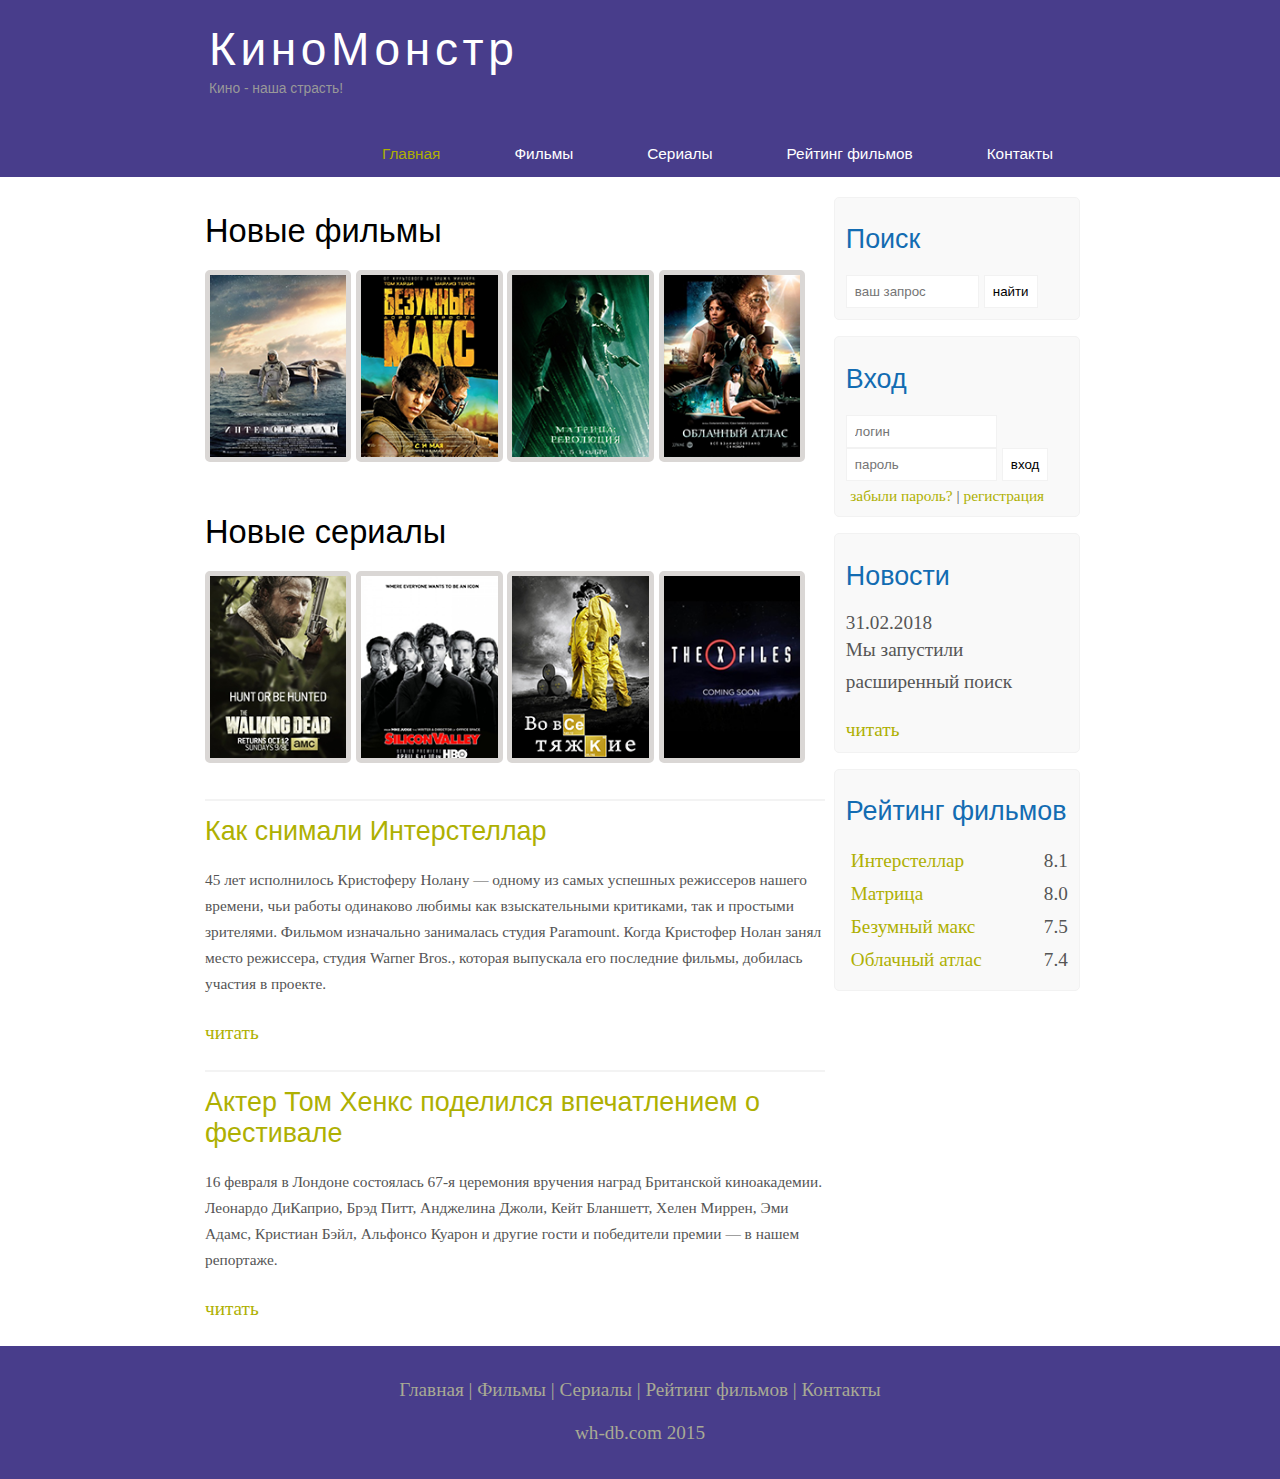
<file: index.html>
<!DOCTYPE html>
<html lang="ru">
<head>
	<meta charset="UTF-8">
	<meta name="viewport" content="width=device-width", initial-scale=1/0>
	<title>Document</title>
	<meta name="description" content="Киномонстр - это портал о кино" />
	<meta name="keywords" content="фильмы, фильмы онлайн, hd" />
	<link rel="stylesheet" href="assets/css/style.css">
</head>
<body>

	<div class="main">
		
		<div class="headder">
			<div class="logo">
				<div class="logotext">
					<h1><a href="index.html">КиноМонстр</a></h1>
					<h2>Кино - наша страсть!</h2>
				</div>
			</div>
			
			<div class="menubar">
				
				<ul class="menu">
					<li class="selected"><a href="index.html">Главная</a></li>	
					<li><a href="films.html">Фильмы</a></li>
					<li><a href="#">Сериалы</a></li>
					<li><a href="rating.html">Рейтинг фильмов</a></li>
					<li><a href="contact.html">Контакты</a></li>
				</ul>

			</div>

		</div>

			
		<div class="site_content">
			
			<div class="sidebar_container">
				
				<div class="sidebar">
					<h2>Поиск</h2>
					<form method="post" action="#" id="search_form" >
						<input type="search" name="search_field" placeholder="ваш запрос" />
						<input type="submit" class="btn" value="найти" />
					</form>
				</div>

				<div class="sidebar">
					<h2>Вход</h2>
					<form method="post" action="#" id="login">
						
						<input type="text" name="login_field" placeholder="логин" />
						<input type="password" name="password_field" placeholder="пароль" />
						<input type="submit" class="btn" value="вход" />
						<div class="lables_passreg_text">
							<span><a href="#">забыли пароль?</a></span> | <span><a href="#">регистрация</a></span>
						</div>

					</form>
				</div>

				<div class="sidebar">
					<h2>Новости</h2>
					<span>31.02.2018</span>
					<p>Мы запустили расширенный поиск</p>
					<a href="#">читать</a>
				</div>

				<div class="sidebar">
					<h2>Рейтинг фильмов</h2>
					<ul>
						<li><a href="show.html">Интерстеллар</a><span class="rating_sidebar">8.1</span></li>
						<li><a href="#">Матрица</a><span class="rating_sidebar">8.0</span></li>
						<li><a href="#">Безумный макс</a><span class="rating_sidebar">7.5</span></li>
						<li><a href="#">Облачный атлас</a><span class="rating_sidebar">7.4</span></li>
					</ul>
				</div>

			</div>

			<div class="content">
				
				<h1>Новые фильмы</h1>

				<div class="films_block">
					
					<a href="show.html"><img src="assets/img/inter.png"></a>
					<a href="#"><img src="assets/img/max.png"></a>
					<a href="#"><img src="assets/img/matrix.png"></a>
					<a href="#"><img src="assets/img/cloud.png"></a>

				</div>

				<h1>Новые сериалы</h1>

				<div class="films_block">
					
					<a href="#"><img src="assets/img/dead.png"></a>
					<a href="#"><img src="assets/img/silicon.png"></a>
					<a href="#"><img src="assets/img/breakingbad.png"></a>
					<a href="#"><img src="assets/img/xfiles.png"></a>

				</div>


				<div class="posts">
					
					<hr>
					<h2> <a href="#">Как снимали Интерстеллар</a> </h2>
					<div class="posts_content">
						
						<p>
							
							45 лет исполнилось Кристоферу Нолану — одному из самых успешных режиссеров нашего времени, чьи работы одинаково любимы как взыскательными критиками, так и простыми зрителями. Фильмом изначально занималась студия Paramount. Когда Кристофер Нолан занял место режиссера, студия Warner Bros., которая выпускала его последние фильмы, добилась участия в проекте.

						</p>

					</div>

					<p><a href="#">читать</a></p>

					<hr>
		            <h2><a href="#">Актер Том Хенкс поделился впечатлением о фестивале</a></h2>

		            <div class="posts_content">
		              <p>16 февраля в Лондоне состоялась 67-я церемония вручения наград Британской киноакадемии. Леонардо ДиКаприо, Брэд Питт, Анджелина Джоли, Кейт Бланшетт, Хелен Миррен, Эми Адамс, Кристиан Бэйл, Альфонсо Куарон и другие гости и победители премии — в нашем репортаже.</p>
		            </div>
		            <p><a href="#">читать</a></p>

				</div>
			</div>

		</div>
		<div class="footer">
		<p>
			<a href="index.html">Главная</a> |
			<a href="films.html">Фильмы</a> | 
			<a href="#">Сериалы</a> |
			<a href="rating.html">Рейтинг фильмов</a> |
			<a href="contact.html">Контакты</a>
		</p>
		<p>wh-db.com 2015</p>
		</div>

	</div>
	
</body>
</html>
</file>
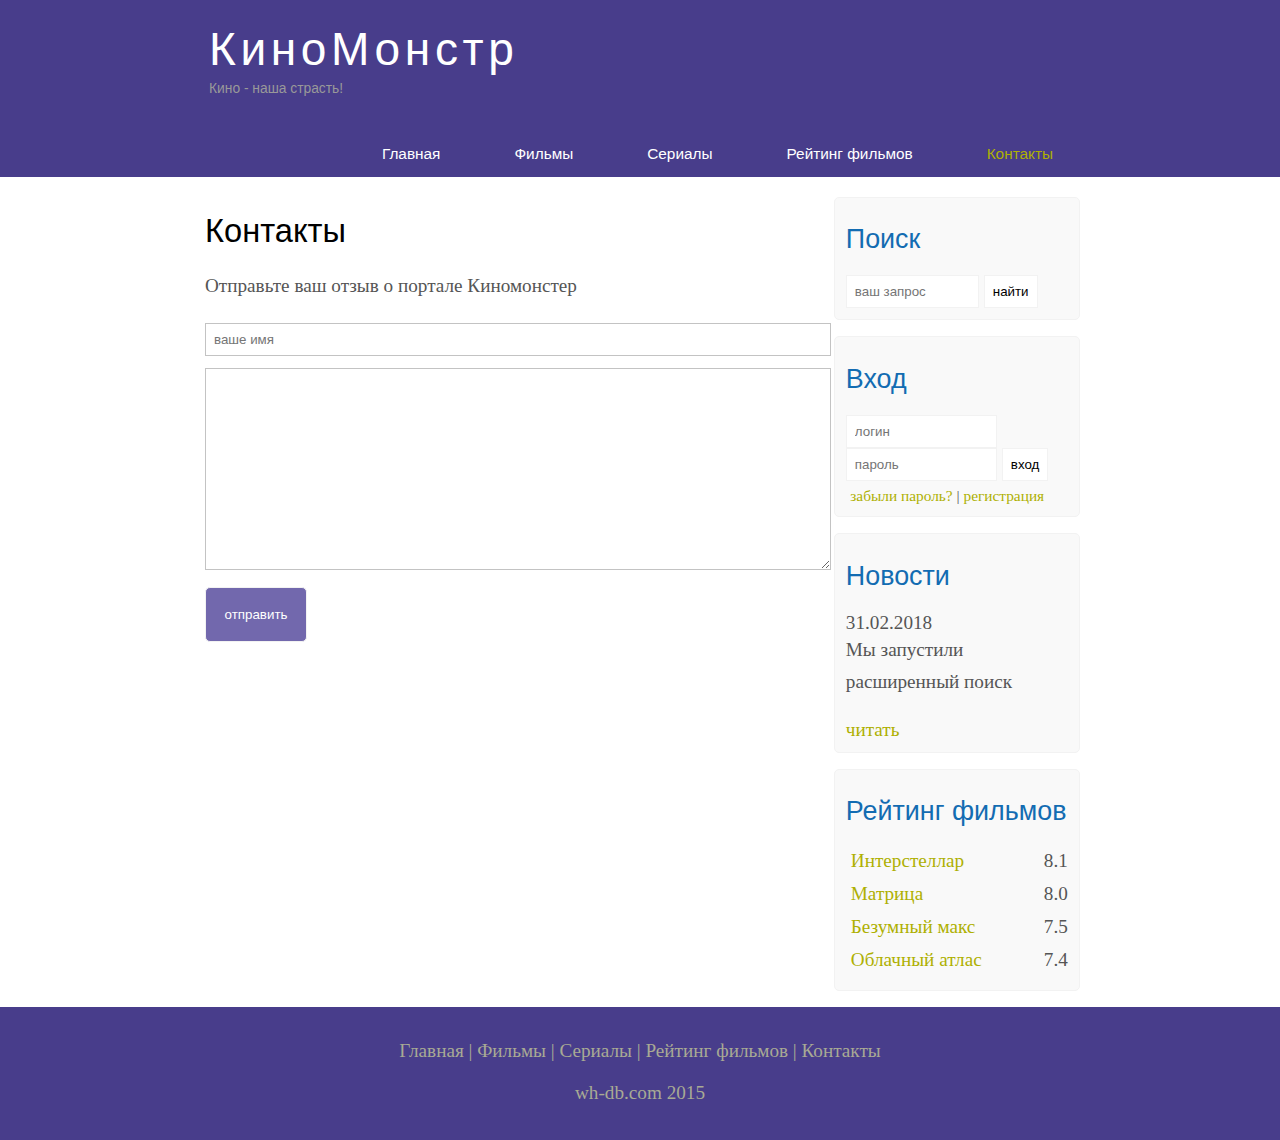
<file: contact.html>
<!DOCTYPE html>
<html lang="ru">
<head>
	<meta charset="UTF-8">
	<meta name="viewport" content="width=device-width", initial-scale=1/0>
	<title>Document</title>
	<meta name="description" content="Киномонстр - это портал о кино" />
	<meta name="keywords" content="фильмы, фильмы онлайн, hd" />
	<link rel="stylesheet" href="assets/css/style.css">
</head>
<body>

	<div class="main">
		
		<div class="headder">
			<div class="logo">
				<div class="logotext">
					<h1><a href="index.html">КиноМонстр</a></h1>
					<h2>Кино - наша страсть!</h2>
				</div>
			</div>
			
			<div class="menubar">
				
				<ul class="menu">
					<li><a href="index.html">Главная</a></li>	
					<li><a href="films.html">Фильмы</a></li>
					<li><a href="#">Сериалы</a></li>
					<li><a href="rating.html">Рейтинг фильмов</a></li>
					<li class="selected"><a href="contact.html">Контакты</a></li>
				</ul>

			</div>

		</div>

			
		<div class="site_content">
			
			<div class="sidebar_container">
				
				<div class="sidebar">
					<h2>Поиск</h2>
					<form method="post" action="#" id="search_form" >
						<input type="search" name="search_field" placeholder="ваш запрос" />
						<input type="submit" class="btn" value="найти" />
					</form>
				</div>

				<div class="sidebar">
					<h2>Вход</h2>
					<form method="post" action="#" id="login">
						
						<input type="text" name="login_field" placeholder="логин" />
						<input type="password" name="password_field" placeholder="пароль" />
						<input type="submit" class="btn" value="вход" />
						<div class="lables_passreg_text">
							<span><a href="#">забыли пароль?</a></span> | <span><a href="#">регистрация</a></span>
						</div>

					</form>
				</div>

				<div class="sidebar">
					<h2>Новости</h2>
					<span>31.02.2018</span>
					<p>Мы запустили расширенный поиск</p>
					<a href="#">читать</a>
				</div>

				<div class="sidebar">
					<h2>Рейтинг фильмов</h2>
					<ul>
						<li><a href="show.html">Интерстеллар</a><span class="rating_sidebar">8.1</span></li>
						<li><a href="#">Матрица</a><span class="rating_sidebar">8.0</span></li>
						<li><a href="#">Безумный макс</a><span class="rating_sidebar">7.5</span></li>
						<li><a href="#">Облачный атлас</a><span class="rating_sidebar">7.4</span></li>
					</ul>
				</div>

			</div>

			<div class="content">
				<h1>Контакты</h1>
				<div class="send">
					<p>Отправьте ваш отзыв о портале Киномонстер</p>
					<form action="post" action="#" id="review">
						<input type="text" name="review_name" placeholder="ваше имя">
						<textarea name="review_text"></textarea>
						<input type="submit" value="отправить">
					</form>




				</div>
				
			</div>
		</div>
	<div class="footer">
		<p>
			<a href="index.html">Главная</a> |
			<a href="films.html">Фильмы</a> | 
			<a href="#">Сериалы</a> |
			<a href="rating.html">Рейтинг фильмов</a> |
			<a href="contact.html">Контакты</a>
		</p>
		<p>wh-db.com 2015</p>
	</div>

	</div>
	
</body>
</html>
</file>
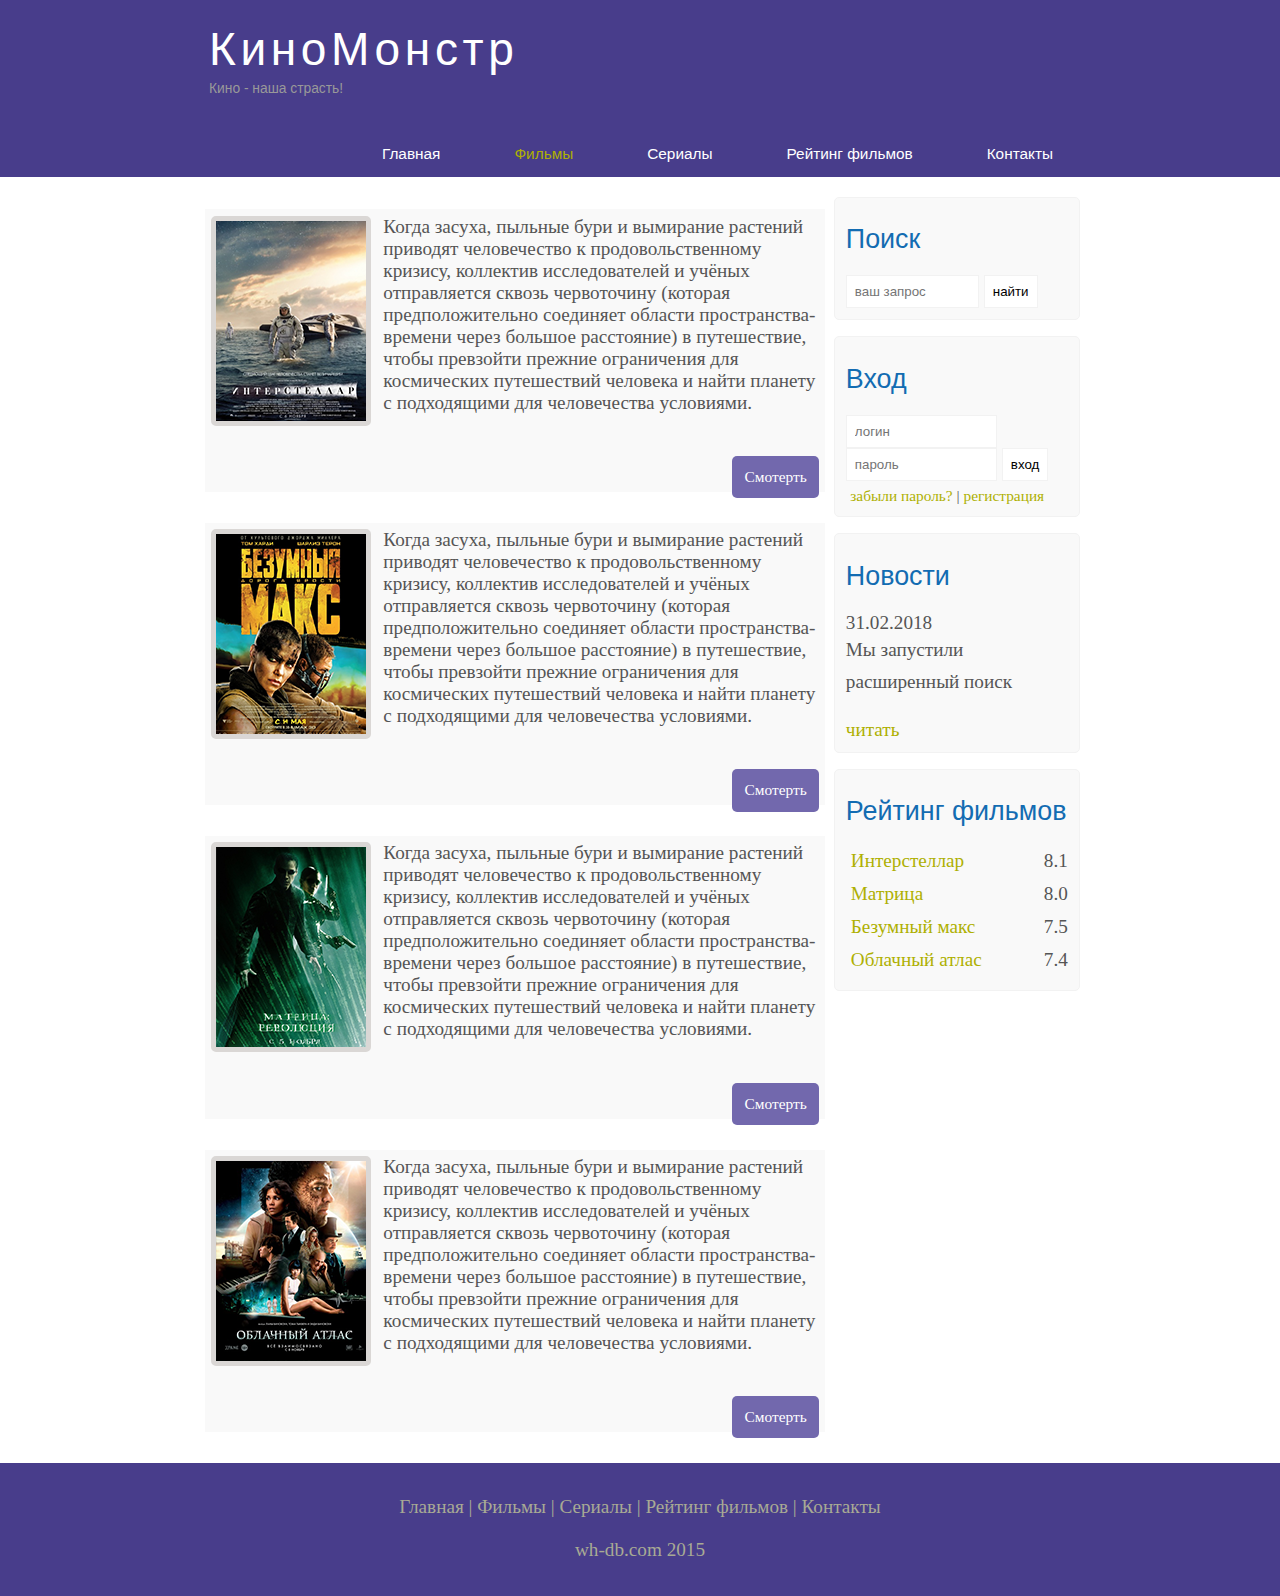
<file: films.html>
<!DOCTYPE html>
<html lang="ru">
<head>
	<meta charset="UTF-8">
	<meta name="viewport" content="width=device-width", initial-scale=1/0>
	<title>Document</title>
	<meta name="description" content="Киномонстр - это портал о кино" />
	<meta name="keywords" content="фильмы, фильмы онлайн, hd" />
	<link rel="stylesheet" href="assets/css/style.css">
</head>
<body>

	<div class="main">
		
		<div class="headder">
			<div class="logo">
				<div class="logotext">
					<h1><a href="index.html">КиноМонстр</a></h1>
					<h2>Кино - наша страсть!</h2>
				</div>
			</div>
			
			<div class="menubar">
				
				<ul class="menu">
					<li><a href="index.html">Главная</a></li>	
					<li class="selected"><a href="films.html">Фильмы</a></li>
					<li><a href="#">Сериалы</a></li>
					<li><a href="rating.html">Рейтинг фильмов</a></li>
					<li><a href="contact.html">Контакты</a></li>
				</ul>

			</div>

		</div>

			
		<div class="site_content">
			
			<div class="sidebar_container">
				
				<div class="sidebar">
					<h2>Поиск</h2>
					<form method="post" action="#" id="search_form" >
						<input type="search" name="search_field" placeholder="ваш запрос" />
						<input type="submit" class="btn" value="найти" />
					</form>
				</div>

				<div class="sidebar">
					<h2>Вход</h2>
					<form method="post" action="#" id="login">
						
						<input type="text" name="login_field" placeholder="логин" />
						<input type="password" name="password_field" placeholder="пароль" />
						<input type="submit" class="btn" value="вход" />
						<div class="lables_passreg_text">
							<span><a href="#">забыли пароль?</a></span> | <span><a href="#">регистрация</a></span>
						</div>

					</form>
				</div>

				<div class="sidebar">
					<h2>Новости</h2>
					<span>31.02.2018</span>
					<p>Мы запустили расширенный поиск</p>
					<a href="#">читать</a>
				</div>

				<div class="sidebar">
					<h2>Рейтинг фильмов</h2>
					<ul>
						<li><a href="show.html">Интерстеллар</a><span class="rating_sidebar">8.1</span></li>
						<li><a href="#">Матрица</a><span class="rating_sidebar">8.0</span></li>
						<li><a href="#">Безумный макс</a><span class="rating_sidebar">7.5</span></li>
						<li><a href="#">Облачный атлас</a><span class="rating_sidebar">7.4</span></li>
					</ul>
				</div>

			</div>

			<div class="content">
				<div class="info_film">
					<img src="assets/img/inter.png">
					Когда засуха, пыльные бури и вымирание растений приводят человечество к продовольственному кризису, коллектив исследователей и учёных отправляется сквозь червоточину (которая предположительно соединяет области пространства-времени через большое расстояние) в путешествие, чтобы превзойти прежние ограничения для космических путешествий человека и найти планету с подходящими для человечества условиями.
					<div class="button"><a href="show.html">Смотерть</a></div>
				</div>

				<div class="info_film">
					<img src="assets/img/max.png">
					Когда засуха, пыльные бури и вымирание растений приводят человечество к продовольственному кризису, коллектив исследователей и учёных отправляется сквозь червоточину (которая предположительно соединяет области пространства-времени через большое расстояние) в путешествие, чтобы превзойти прежние ограничения для космических путешествий человека и найти планету с подходящими для человечества условиями.
					<div class="button"><a href="#">Смотерть</a></div>
				</div>
				
				<div class="info_film">
					<img src="assets/img/matrix.png">
					Когда засуха, пыльные бури и вымирание растений приводят человечество к продовольственному кризису, коллектив исследователей и учёных отправляется сквозь червоточину (которая предположительно соединяет области пространства-времени через большое расстояние) в путешествие, чтобы превзойти прежние ограничения для космических путешествий человека и найти планету с подходящими для человечества условиями.
					<div class="button"><a href="#">Смотерть</a></div>
				</div>

				<div class="info_film">
					<img src="assets/img/cloud.png">
					Когда засуха, пыльные бури и вымирание растений приводят человечество к продовольственному кризису, коллектив исследователей и учёных отправляется сквозь червоточину (которая предположительно соединяет области пространства-времени через большое расстояние) в путешествие, чтобы превзойти прежние ограничения для космических путешествий человека и найти планету с подходящими для человечества условиями.
					<div class="button"><a href="#">Смотерть</a></div>
				</div>




			</div>
		</div>
	<div class="footer">
		<p>
			<a href="index.html">Главная</a> |
			<a href="films.html">Фильмы</a> | 
			<a href="#">Сериалы</a> |
			<a href="rating.html">Рейтинг фильмов</a> |
			<a href="contact.html">Контакты</a>
		</p>
		<p>wh-db.com 2015</p>
	</div>

	</div>
	
</body>
</html>
</file>
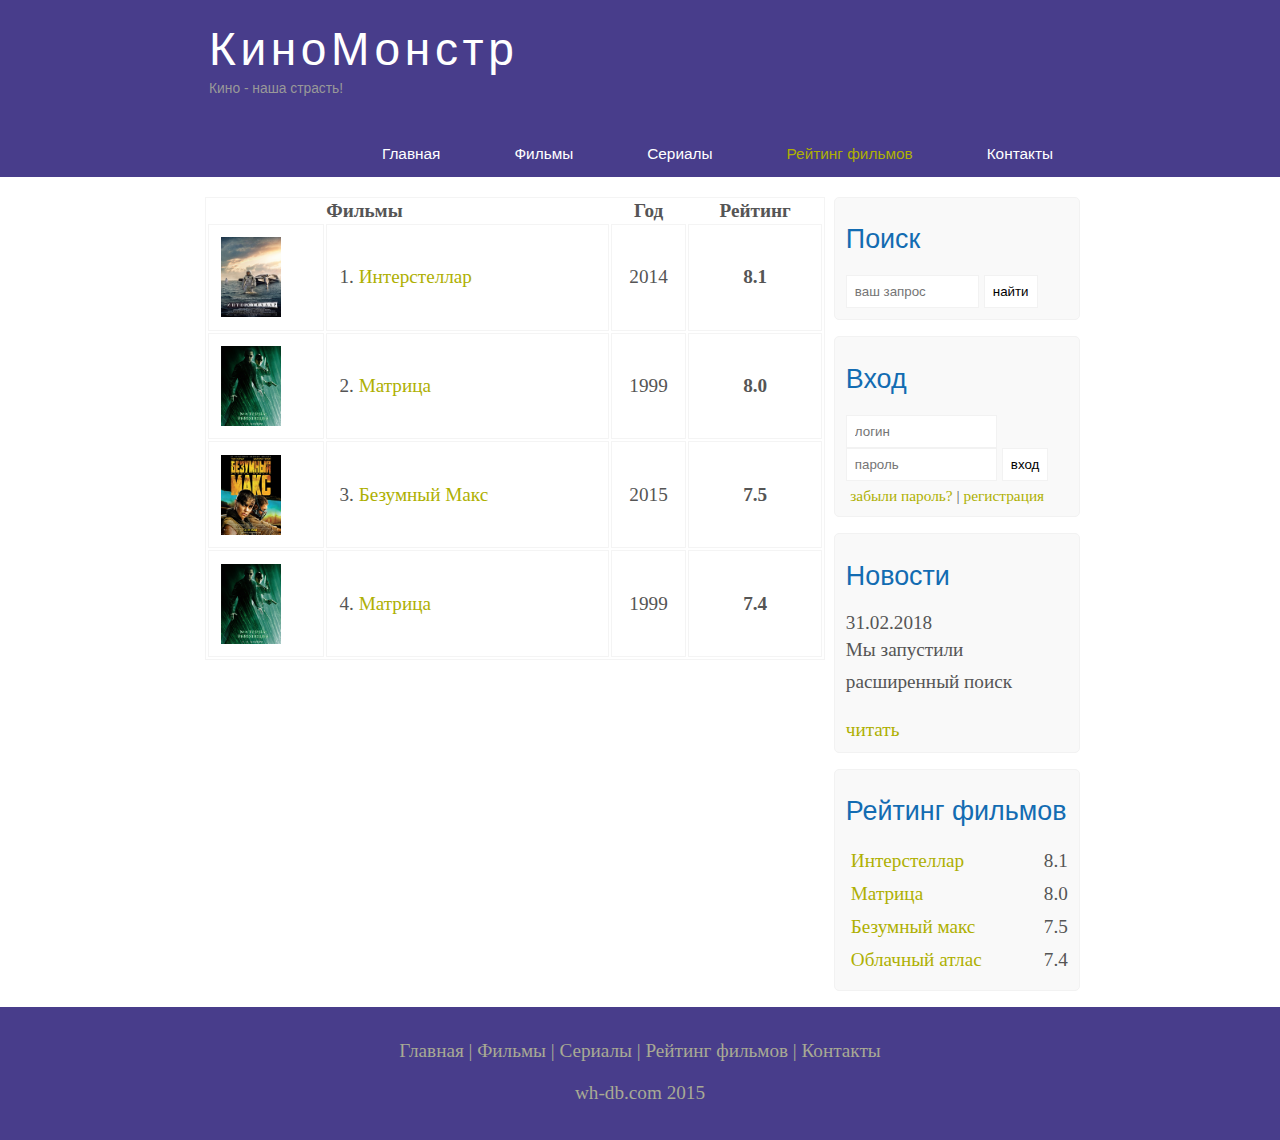
<file: rating.html>
<!DOCTYPE html>
<html lang="ru">
<head>
	<meta charset="UTF-8">
	<meta name="viewport" content="width=device-width", initial-scale=1/0>
	<title>Document</title>
	<meta name="description" content="Киномонстр - это портал о кино" />
	<meta name="keywords" content="фильмы, фильмы онлайн, hd" />
	<link rel="stylesheet" href="assets/css/style.css">
</head>
<body>

	<div class="main">
		
		<div class="headder">
			<div class="logo">
				<div class="logotext">
					<h1><a href="index.html">КиноМонстр</a></h1>
					<h2>Кино - наша страсть!</h2>
				</div>
			</div>
			
			<div class="menubar">
				
				<ul class="menu">
					<li><a href="index.html">Главная</a></li>	
					<li><a href="films.html">Фильмы</a></li>
					<li><a href="#">Сериалы</a></li>
					<li class="selected"><a href="rating.html">Рейтинг фильмов</a></li>
					<li><a href="contact.html">Контакты</a></li>
				</ul>

			</div>

		</div>

			
		<div class="site_content">
			
			<div class="sidebar_container">
				
				<div class="sidebar">
					<h2>Поиск</h2>
					<form method="post" action="#" id="search_form" >
						<input type="search" name="search_field" placeholder="ваш запрос" />
						<input type="submit" class="btn" value="найти" />
					</form>
				</div>

				<div class="sidebar">
					<h2>Вход</h2>
					<form method="post" action="#" id="login">
						
						<input type="text" name="login_field" placeholder="логин" />
						<input type="password" name="password_field" placeholder="пароль" />
						<input type="submit" class="btn" value="вход" />
						<div class="lables_passreg_text">
							<span><a href="#">забыли пароль?</a></span> | <span><a href="#">регистрация</a></span>
						</div>

					</form>
				</div>

				<div class="sidebar">
					<h2>Новости</h2>
					<span>31.02.2018</span>
					<p>Мы запустили расширенный поиск</p>
					<a href="#">читать</a>
				</div>

				<div class="sidebar">
					<h2>Рейтинг фильмов</h2>
					<ul>
						<li><a href="show.html">Интерстеллар</a><span class="rating_sidebar">8.1</span></li>
						<li><a href="#">Матрица</a><span class="rating_sidebar">8.0</span></li>
						<li><a href="#">Безумный макс</a><span class="rating_sidebar">7.5</span></li>
						<li><a href="#">Облачный атлас</a><span class="rating_sidebar">7.4</span></li>
					</ul>
				</div>

			</div>

			<div class="content">
				<table>
					<tr>
						<th></th>
						<th>Фильмы</th>
						<th class="center">Год</th>
						<th class="center">Рейтинг</th>
					</tr>
					
					<tr>
						<td> <img src="assets/img/inter.png"> </td>
						<td> 1. <a href="show.html">Интерстеллар</a> </td>
						<td class="center">2014</td>
						<td class="center rating">8.1</td>
					</tr>

					<tr>
						<td> <img src="assets/img/matrix.png"> </td>
						<td> 2. <a href="show.html">Матрица</a> </td>
						<td class="center">1999</td>
						<td class="center rating">8.0</td>
					</tr>
					

					<tr>
						<td> <img src="assets/img/max.png"> </td>
						<td> 3. <a href="show.html">Безумный Макс</a> </td>
						<td class="center">2015</td>
						<td class="center rating">7.5</td>
					</tr>


					<tr>
						<td> <img src="assets/img/matrix.png"> </td>
						<td> 4. <a href="show.html">Матрица</a> </td>
						<td class="center">1999</td>
						<td class="center rating">7.4</td>
					</tr>

				</table>
				



				
			</div>
		</div>
	<div class="footer">
		<p>
			<a href="index.html">Главная</a> |
			<a href="films.html">Фильмы</a> | 
			<a href="#">Сериалы</a> |
			<a href="rating.html">Рейтинг фильмов</a> |
			<a href="contact.html">Контакты</a>
		</p>
		<p>wh-db.com 2015</p>
	</div>

	</div>
	
</body>
</html>
</file>
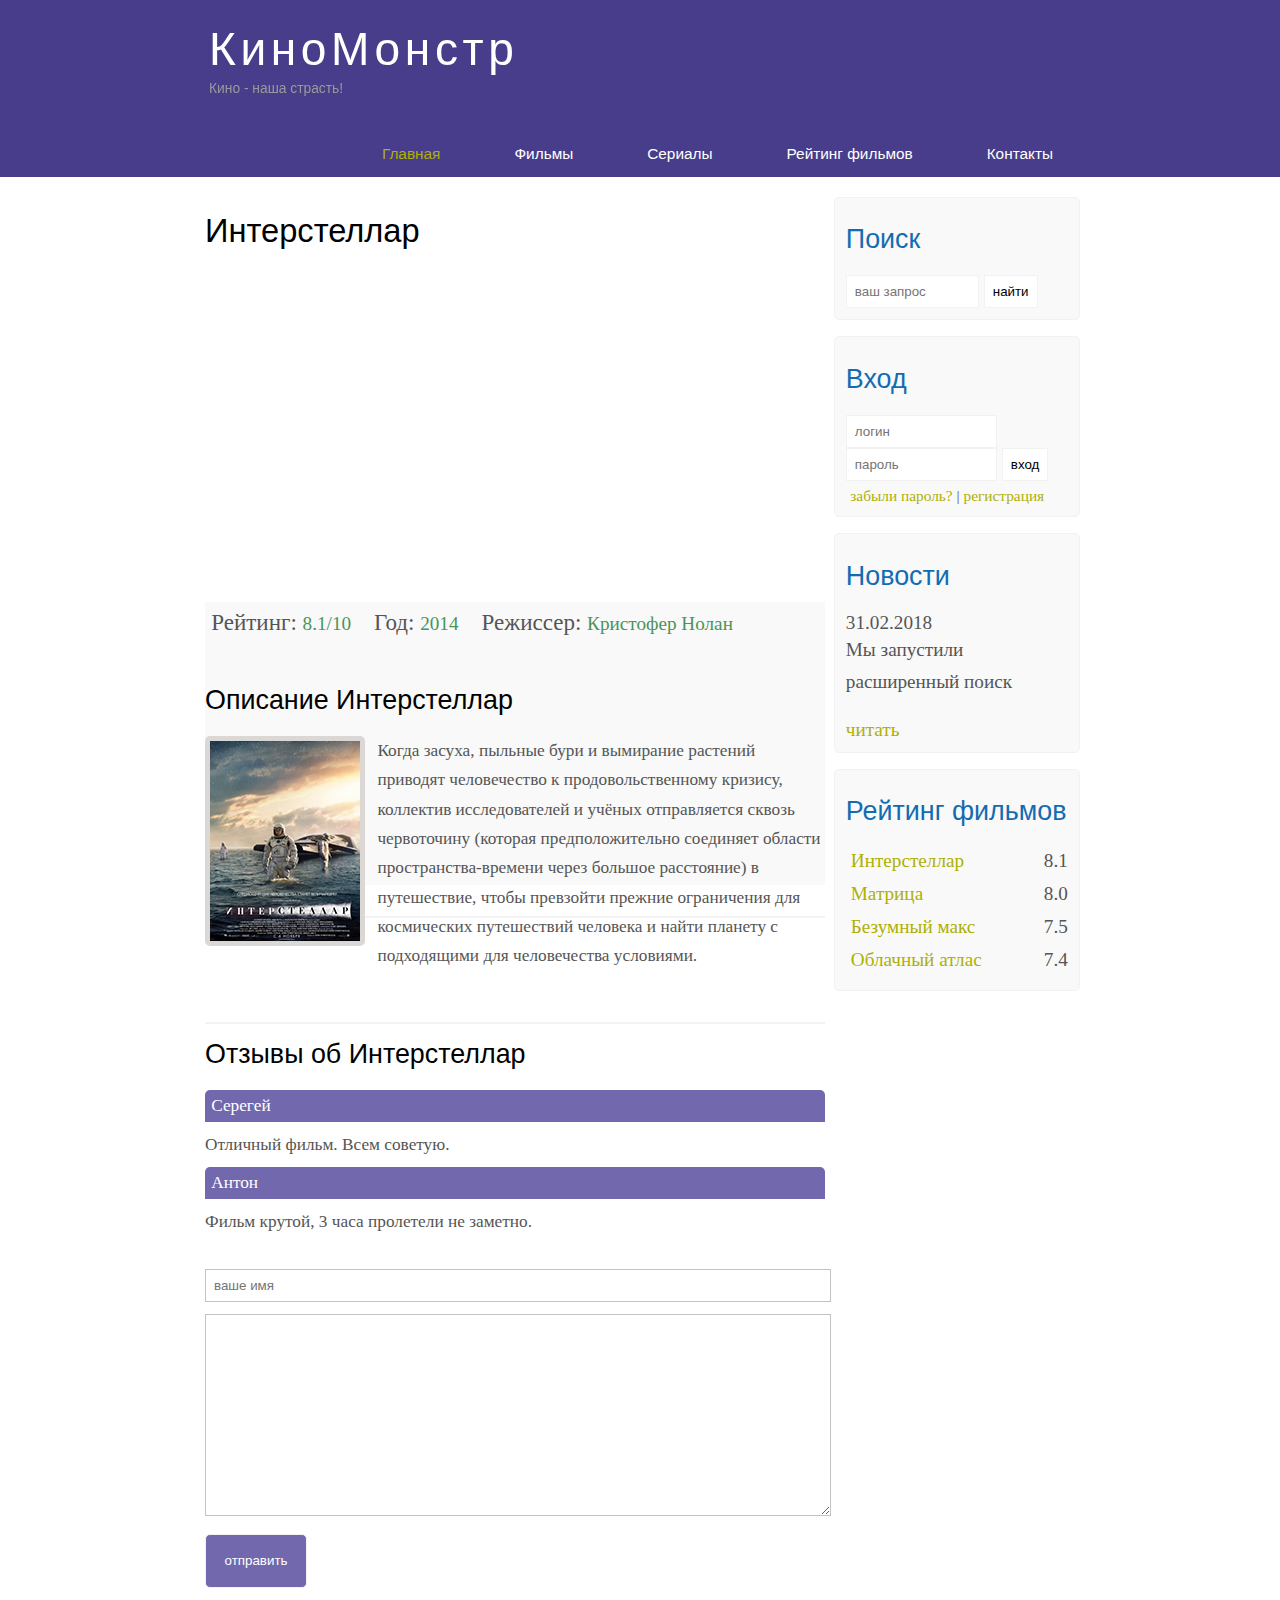
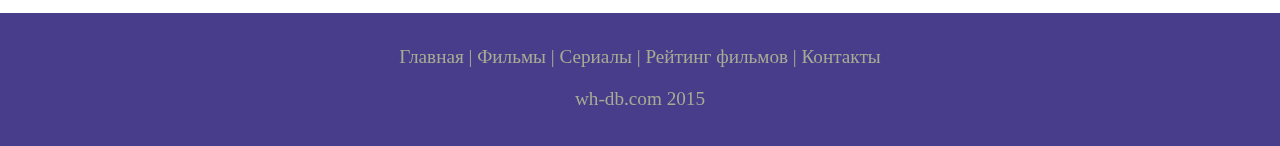
<file: show.html>
<!DOCTYPE html>
<html lang="ru">
<head>
	<meta charset="UTF-8">
	<meta name="viewport" content="width=device-width", initial-scale=1/0>
	<title>Document</title>
	<meta name="description" content="Киномонстр - это портал о кино" />
	<meta name="keywords" content="фильмы, фильмы онлайн, hd" />
	<link rel="stylesheet" href="assets/css/style.css">
</head>
<body>

	<div class="main">
		
		<div class="headder">
			<div class="logo">
				<div class="logotext">
					<h1><a href="index.html">КиноМонстр</a></h1>
					<h2>Кино - наша страсть!</h2>
				</div>
			</div>
			
			<div class="menubar">
				
				<ul class="menu">
					<li class="selected"><a href="index.html">Главная</a></li>	
					<li><a href="films.html">Фильмы</a></li>
					<li><a href="#">Сериалы</a></li>
					<li><a href="rating.html">Рейтинг фильмов</a></li>
					<li><a href="contact.html">Контакты</a></li>
				</ul>

			</div>

		</div>

			
		<div class="site_content">
			
			<div class="sidebar_container">
				
				<div class="sidebar">
					<h2>Поиск</h2>
					<form method="post" action="#" id="search_form" >
						<input type="search" name="search_field" placeholder="ваш запрос" />
						<input type="submit" class="btn" value="найти" />
					</form>
				</div>

				<div class="sidebar">
					<h2>Вход</h2>
					<form method="post" action="#" id="login">
						
						<input type="text" name="login_field" placeholder="логин" />
						<input type="password" name="password_field" placeholder="пароль" />
						<input type="submit" class="btn" value="вход" />
						<div class="lables_passreg_text">
							<span><a href="#">забыли пароль?</a></span> | <span><a href="#">регистрация</a></span>
						</div>

					</form>
				</div>

				<div class="sidebar">
					<h2>Новости</h2>
					<span>31.02.2018</span>
					<p>Мы запустили расширенный поиск</p>
					<a href="#">читать</a>
				</div>

				<div class="sidebar">
					<h2>Рейтинг фильмов</h2>
					<ul>
						<li><a href="show.html">Интерстеллар</a><span class="rating_sidebar">8.1</span></li>
						<li><a href="#">Матрица</a><span class="rating_sidebar">8.0</span></li>
						<li><a href="#">Безумный макс</a><span class="rating_sidebar">7.5</span></li>
						<li><a href="#">Облачный атлас</a><span class="rating_sidebar">7.4</span></li>
					</ul>
				</div>

			</div>

			<div class="content">
				<h1>Интерстеллар</h1>
				<iframe width="560" height="315" src="https://www.youtube.com/embed/qcPfI0y7wRU" frameborder="0" allow="accelerometer; autoplay; encrypted-media; gyroscope; picture-in-picture" allowfullscreen></iframe>
				
				<div class="info_film">
					<span class="lable">Рейтинг: </span><span class="value">8.1/10</span> 
					<span class="lable">Год: </span><span class="value">2014</span>
					<span class="lable">Режиссер: </span><span class="value">Кристофер Нолан</span>
				</div>				
				<hr>

				
				<div class="discription_film">
					<h2>Описание Интерстеллар</h2>
					<img src="assets/img/inter.png">
					<p>
					Когда засуха, пыльные бури и вымирание растений приводят человечество к продовольственному кризису, коллектив исследователей и учёных отправляется сквозь червоточину (которая предположительно соединяет области пространства-времени через большое расстояние) в путешествие, чтобы превзойти прежние ограничения для космических путешествий человека и найти планету с подходящими для человечества условиями.
					</p>
				</div>

				<hr>
				<h2>Отзывы об Интерстеллар</h2>
				<div class="reviews">
					<div class="review_name">
						Серегей
					</div>
					<div class="review_text">
						Отличный фильм. Всем советую.
					</div>

					<div class="review_name">
						Антон
					</div>
					<div class="review_text">
						Фильм крутой, 3 часа пролетели не заметно.
					</div>

				</div>

				<div class="send">
					<form method="post" action="#" id="review">
						<input type="text" name="review_name" placeholder="ваше имя">
						<textarea name="review_text"></textarea>
						<input type="submit" value="отправить">



					</form>




				</div>

			</div>

			

		</div>
	<div class="footer">
		<p>
			<a href="index.html">Главная</a> |
			<a href="films.html">Фильмы</a> | 
			<a href="#">Сериалы</a> |
			<a href="rating.html">Рейтинг фильмов</a> |
			<a href="contact.html">Контакты</a>
		</p>
		<p>wh-db.com 2015</p>
	</div>

	</div>
	
</body>
</html>
</file>
<file: assets/css/style.css>
* {
	margin: 0;
	padding: 0;
}

body {
	font-size: 1.2em;
	background-color: #fff;
	color: #555;
}

p {
	padding: 0 0 20px 0;
	line-height: 1.7em;
}

input[type="text"],
input[type="password"],
input[type="search"] {
	color: #5d5d5d;
	width: 60%;
	padding: 8px;
}

input,
textarea {
	outline: none;
	border: none;
	border: solid 1px #f2f2f2;
}

h1,
h2 {
	font: normal 170% "century gothic", arial;
	margin: 0 0 15px 0;
	padding: 15px 0 5px 0;
	color: #000;
}

h2 {
	font-size: 140%;
}

a,
a:hover {
	outline: none;
	text-decoration: none;
	color: #aeb002;
}

ul {
	margin: 2px 0 22px 17px;
}

ul li {
	margin: 0 0 6px 0;
	padding: 0 0 4px 5px;
	line-height: 1.5em;
}

hr {
	border: solid 1px #f3f3f3;
}

.headder {
	background-color: darkslateblue;
	height: 177px;
	font-size: 0.8em;
	margin-left: 0px;
	margin-right: 0px;
	min-width: 900px;
}

.main,
.logo,
.menubar,
.site_content,
.footer {
	margin-left: auto;
	margin-right: auto;
}

.logo {
	width: 880px;
	padding-bottom: 40px;
}

.logo h1,
.logo h2 {
	font: normal 300% "century gothic", arial, sans-serif;
	margin: 0 0 0 9px;
}

.logotext h1,
.logotext h1 a,
.logotext h1 a:hover {
	padding: 22px 0 0 0;
	color: #fff;
	letter-spacing: 0.1em;
	text-decoration: none;
}

.logotext h2 {
	font-size: 0.9em;
	padding: 4px 0 0 0;
	color: #999;
}

.menubar {
	width: 900px;
	height: 46px;
}

ul.menu {
	float: right;
}

ul.menu li {
	float: left;
	padding: 0 0 0 9px;
	list-style: none;
	margin: 1px 2px 0 0;
}

ul.menu li a {
	font: normal 100% "trebuchet ms", sans-serif;
	display: block;
	height: 20px;
	padding: 6px 35px 5px 28px;
	color: #fff;
	text-decoration: none;
}

ul.menu li.selected a {
	color: #aeb002;
}

ul.menu li a:hover {
	color: #e4ec04;
}

.site_content {
	width: 880px;
	overflow: hidden;
	margin: 20px auto 0 auto;
	background-color: white;
}

.sidebar_container {
	float: right;
	width: 224px;
}

.sidebar {
	float: right;
	width: 222px;
	padding: 5%;
	margin: 0 0 16px 0;
	border: solid 1px #f2f2f2;
	border-radius: 5px;
	background-color: #f9f9f9;
}

.btn {
	padding: 8px;
	background-color: white;
	cursor: pointer;
}

.sidebar h2 {
	color: #136cb2;
}

.lables_passreg_text {
	font-size: 0.8em;
	margin-top: 3%;
	margin-left: 2%;
}

.sidebar ul {
	margin: 0;
}

.sidebar ul li {
	list-style-type: none;
	margin: 0 0 0 0;
}

.sidebar,
.rating_sidebar {
	float: right;
}

.content {
	text-align: left;
	width: 620px;
	padding: 0 0 0 5px;
	float: left;
}

.content {
	text-decoration: none;
}

.films_block {
	margin-bottom: 5%;
}

.films_block img {
	border-radius: 5px;
	border: solid 5px #dad7d5;
	width: 22%;
}

.posts .posts_content {
	font-size: 0.8em;
}

.info_film {
	margin-top: 2%;
	margin-bottom: 4%;
}

.info_film .lable {
	font-size: 1.2em;
}

.info_film .value {
	font-size: 1em;
	color: #49945a;
	margin-right: 3%;
}

.discription_film {
	margin-bottom: 5%;
	margin-top: -40%;
}

.discription_film p {
	font-size: 0.9em;
}

.discription_film img {
	float: left;
	margin-right: 2%;
	border-radius: 5px;
	border: solid 5px #dad7d5;
}

.reviews {
	margin-bottom: 4%;
	font-size: 0.9em;
}

.reviews .review_name {
	background-color: #7268ad;
	color: white;
	padding: 1%;
	border-top-left-radius: 5px;
	border-top-right-radius: 5px;
}

.reviews .review_text {
	padding-top: 2%;
	padding-bottom: 2%;
	padding-right: 2%;
}

.send {
	margin-bottom: 4%;
}

.send input[type="text"],
textarea {
	border: solid 1px #c3c3c3;
	margin-bottom: 2%;
}

.send input[type="text"] {
	width: 98%;
}

.send textarea {
	width: 624px;
	height: 200px;
}

.send input[type="submit"] {
	background-color: #7268ad;
	padding: 3%;
	color: white;
	border-radius: 5px;
}

.info_film {
	margin-bottom: 5%;
	background-color: #f9f9f9;
	padding: 1%;
	height: 270px;
}

.info_film img {
	float: left;
	margin-right: 2%;
	border-radius: 5px;
	border: solid 5px #dad7d5;
}

.button {
	background-color: #7268ad;
	padding: 2%;
	color: white;
	border-radius: 5px;
	float: right;
	margin-top: 5%;
	clear: both;
	font-size: 0.8em;
}

.button a {
	color: white;
}

table {
	width: 100%;
	border: solid 1px #f4f4f4;
}

td {
	padding: 2%;
	border: solid 1px #f4f4f4;
}

td img {
	width: 60px;
	vertical-align: middle;
}

.center {
	text-align: center;
}

.rating {
	font-weight: bold;
}

.footer {
	width: 100%;
	height: 100px;
	padding: 28px 0 5px 0;
	text-align: center;
	background-color: darkslateblue;
	color: #a8aa94;
	margin-left: 0px;
	margin-right: 0px;
	min-width: 900px;
}

.footer a {
	color: #a8aa94;
	text-decoration: none;
}

.footer a:hover {
	text-decoration: none;
	color: #fff;
}

.footer p {
	padding: 0 0 10px 0;
}

/* CSS Mobile */

@media only screen and (min-device-width: 320px) and (max-device-width: 568px) {
	.headder {
		background-color: #257965;
		min-width: 100%;
		height: 20%;
		text-align: center;
	}

	.logo {
		width: 100%;
	}

	.site_content {
		width: 100%;
	}

	.menubar {
		width: 100%;
		height: 100%;
	}

	.content {
		width: 100%;
		text-align: center;
	}

	.sidebar_container {
		display: none;
	}

	.footer {
		display: none;
	}

	ul.menu {
		float: none;
	}

	ul.menu li {
		margin: 0;
		padding: 0;
		float: none;
	}

	.logo h1 {
		font: normal 235% "centuary gothic", arial, sens-serif;
	}

	.logo h2 {
		font: normal 100% "centuary gothic", arial, sens-serif;
		color: white;
	}

	.content h1,
	h2 {
		font: normal 110% "centuary gothic", arial;
	}

	.films_block img {
		width: 43%;
	}

	.posts_content p {
		line-height: 1.5em;
		padding: 3%;
		text-align: left;
	}

	.posts p {
		font-size: 120%;
	}

	/* films page */

	.info_film {
		width: 90%;
		float: none;
		height: 100%;
		margin-bottom: 20%;
	}

	.info_film img {
		margin-bottom: 5%;
		width: 100%;
	}

	.button {
		float: none;
	}

	/* rating page */
	table {
		display: block;
	}

	th {
		font-size: 75%;
	}

	td {
		padding: 0;
		margin: 0;
		font-size: 95%;
		text-align: left;
	}

	/* show page */
	iframe {
		width: 88%;
		height: 100%;
	}

	.discription_film {
		margin-top: 10%;
	}

	.discription_film img {
		width: 95%;
	}

	.reviews {
		text-align: left;
		width: 96%;
	}

	.send input[type="text"] {
		width: 80%;
	}

	.send textarea {
		width: 85%;
	}
}
</file>
